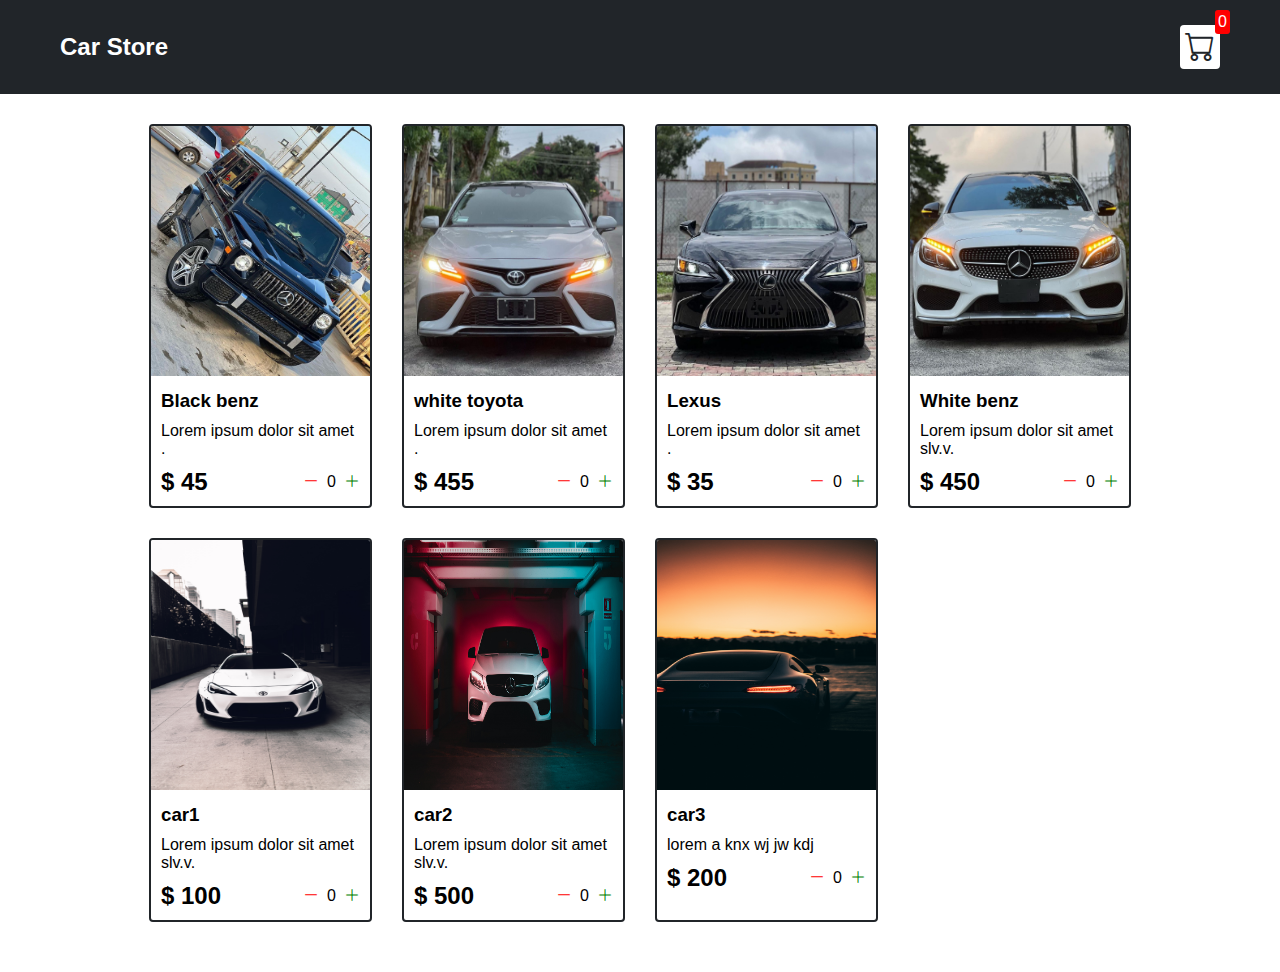
<file: new js  P/index.html>
<!DOCTYPE html>
<html lang="en">
<head>
    <meta charset="UTF-8">
    <meta http-equiv="X-UA-Compatible" content="IE=edge">
    <meta name="viewport" content="width=device-width, initial-scale=1.0">
    <title>Car Store</title>
    <link rel="stylesheet" href="src/style.css">
    <link rel="stylesheet" href="https://cdn.jsdelivr.net/npm/bootstrap-icons@1.10.3/font/bootstrap-icons.css">
</head>
<body>
    <div class="navbar">
        <a href="index.html">
            <h2>Car Store</h2>
        </a>    
        
        <a href="cart.html">
            <div class="cart">
                <i class="bi bi-cart"></i>           
                <div id="cartAmount" class="cartAmount">0</div>
            </div>
        </a>
        
    </div>
    <div class="shop" id="shop">
                
    </div>
</body>
<script src="src/data.js"></script>
<script src="src/main.js"></script>
</html>
</file>
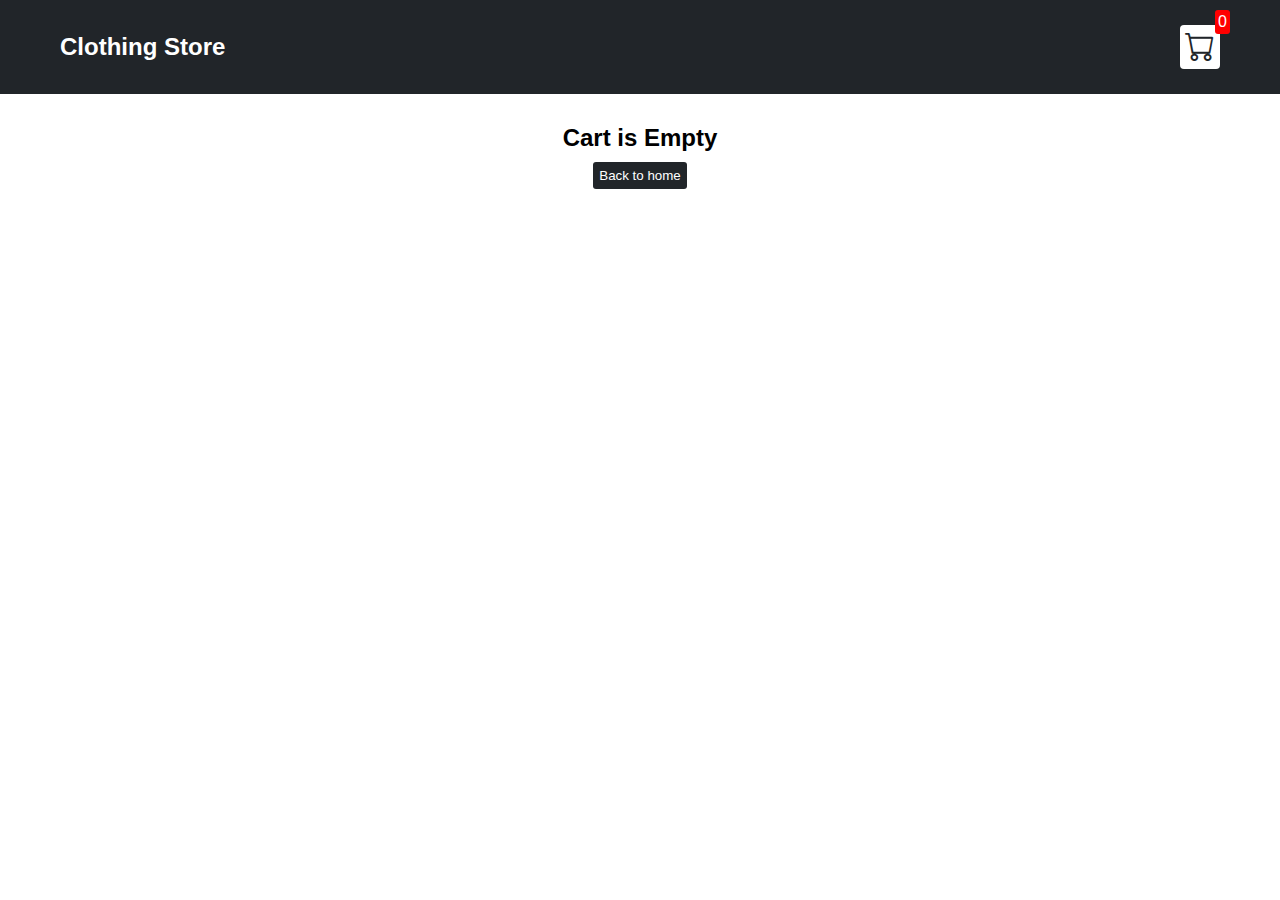
<file: new js  P/cart.html>
<!DOCTYPE html>
<html lang="en">
<head>
    <meta charset="UTF-8">
    <meta http-equiv="X-UA-Compatible" content="IE=edge">
    <meta name="viewport" content="width=device-width, initial-scale=1.0">
    <title>Shoppind cart</title>
    <link rel="stylesheet" href="src/style.css">
    <link rel="stylesheet" href="https://cdn.jsdelivr.net/npm/bootstrap-icons@1.10.3/font/bootstrap-icons.css">
</head>
<body>
    <div class="navbar">
        <a href="index.html">
            <h2>Clothing Store</h2>
        </a>    
        
        <a href="cart.html">
            <div class="cart">
                <i class="bi bi-cart"></i>           
                <div id="cartAmount" class="cartAmount">0</div>
            </div>
        </a>
        
    </div>

    <div id="label" class="text-center"></div>
    
    <div class="shopping-cart" id="shopping-cart"></div>
</body>
<script src="src/data.js"></script>
<script src="src/cart.js"></script>
</html>
</file>
<file: new js  P/src/style.css>
/** 
* ! Changing.default.styles.of.the.broswer
**/

* {
    margin: 0;
    padding: 0;
    box-sizing: border-box;
}

body {
    font-family: sans-serif;
}

i{
    cursor: pointer;
}

a{
    text-decoration: none;
    color: #fff;
}

/** 
* ? Navbar styles are here
**/

.navbar {
    display: flex;
    flex-direction: row;
    justify-content: space-between;
    align-items: center;
    background-color: #212529;  
    color: white;
    padding: 25px 60px; 
    margin-bottom: 30px;
}

.cart{
    position:  relative;
    background-color: #fff;
    color: #212529;
    padding: 5px;
    font-size: 30px;
    border-radius: 4px;
}

.cartAmount {
    position: absolute;
    top: -15px;
    right: -10px;
    font-size: 16px;
    background-color: red;
    color: #fff;
    padding: 3px;
    border-radius: 3px;
}

/** 
* ! shop item are here
**/

.shop{
    display: grid;
    grid-template-columns: repeat(4, 223px);
    gap: 30px;
    justify-content: center;
    margin-bottom: 50px;
} 

.item{
    border: 2px solid #212529;
    border-radius: 4px;   
}

.item img {
    width: 100%;
    border-radius: 2px 2px 0 0;
}

.details{
    display: flex;
    flex-direction: column;
    padding: 10px;
    gap: 10px ;
}

.price-quantity{
    display: flex;
    flex-direction: row;
    justify-content: space-between;
    align-items: center ;
}

.button{
    display: flex;
    flex-direction: row;
    gap: 8px;
    font-size: 16px;
}

.bi-dash-lg{
    color: red;
}

.bi-plus-lg{
    color: green ;
}

/** 
* ! cart css are here
**/

.text-center{
    text-align: center;
    margin-bottom: 20px;
}

.HomeBtn, .checkout, .removeall{
    background-color: #212529;
    color: #fff;
    border: none;
    padding: 6px;
    border-radius: 3px;
    cursor: pointer;
    margin-top: 10px;
}

.checkout {
    background-color: green;
}

.removeall {
    background-color: red;
}

.bi-x-lg{
    color: red;
    font-weight: bold;
}

/** 
* ! style rules for shopping-cart
**/

.shopping-cart {
    display: grid;
    grid-template-columns: repeat(1, 320px);
    justify-content: center;
    gap: 15px;
    margin-bottom: 50px;
}

/** 
* ! style rules for cart-item
**/

.cart-item{
    border: 2px solid #212529;
    border-radius: 5px;
    display: flex;
}

.title-price-x {
    width: 195px;
    display: flex;
    align-content: center;
    justify-content: space-between;
    /*border: 2px solid red;*/
}

.title-price {
    display: flex;
    align-items: center;
    gap: 10px;
}

.card-item-price{
    background-color: #212529;
    color: #fff;
    border-radius: 4px;
    padding: 3px 6px;
}

/** 
* ? media query are here
**/

@media (max-width: 1000px){
    .shop{
        display: grid;
        grid-template-columns: repeat(2 , 223px);
    } 
    
}

@media (max-width: 500px){
    .shop{
        display: grid;
        grid-template-columns: repeat(1 , 223px);
    } 
    
}
</file>
